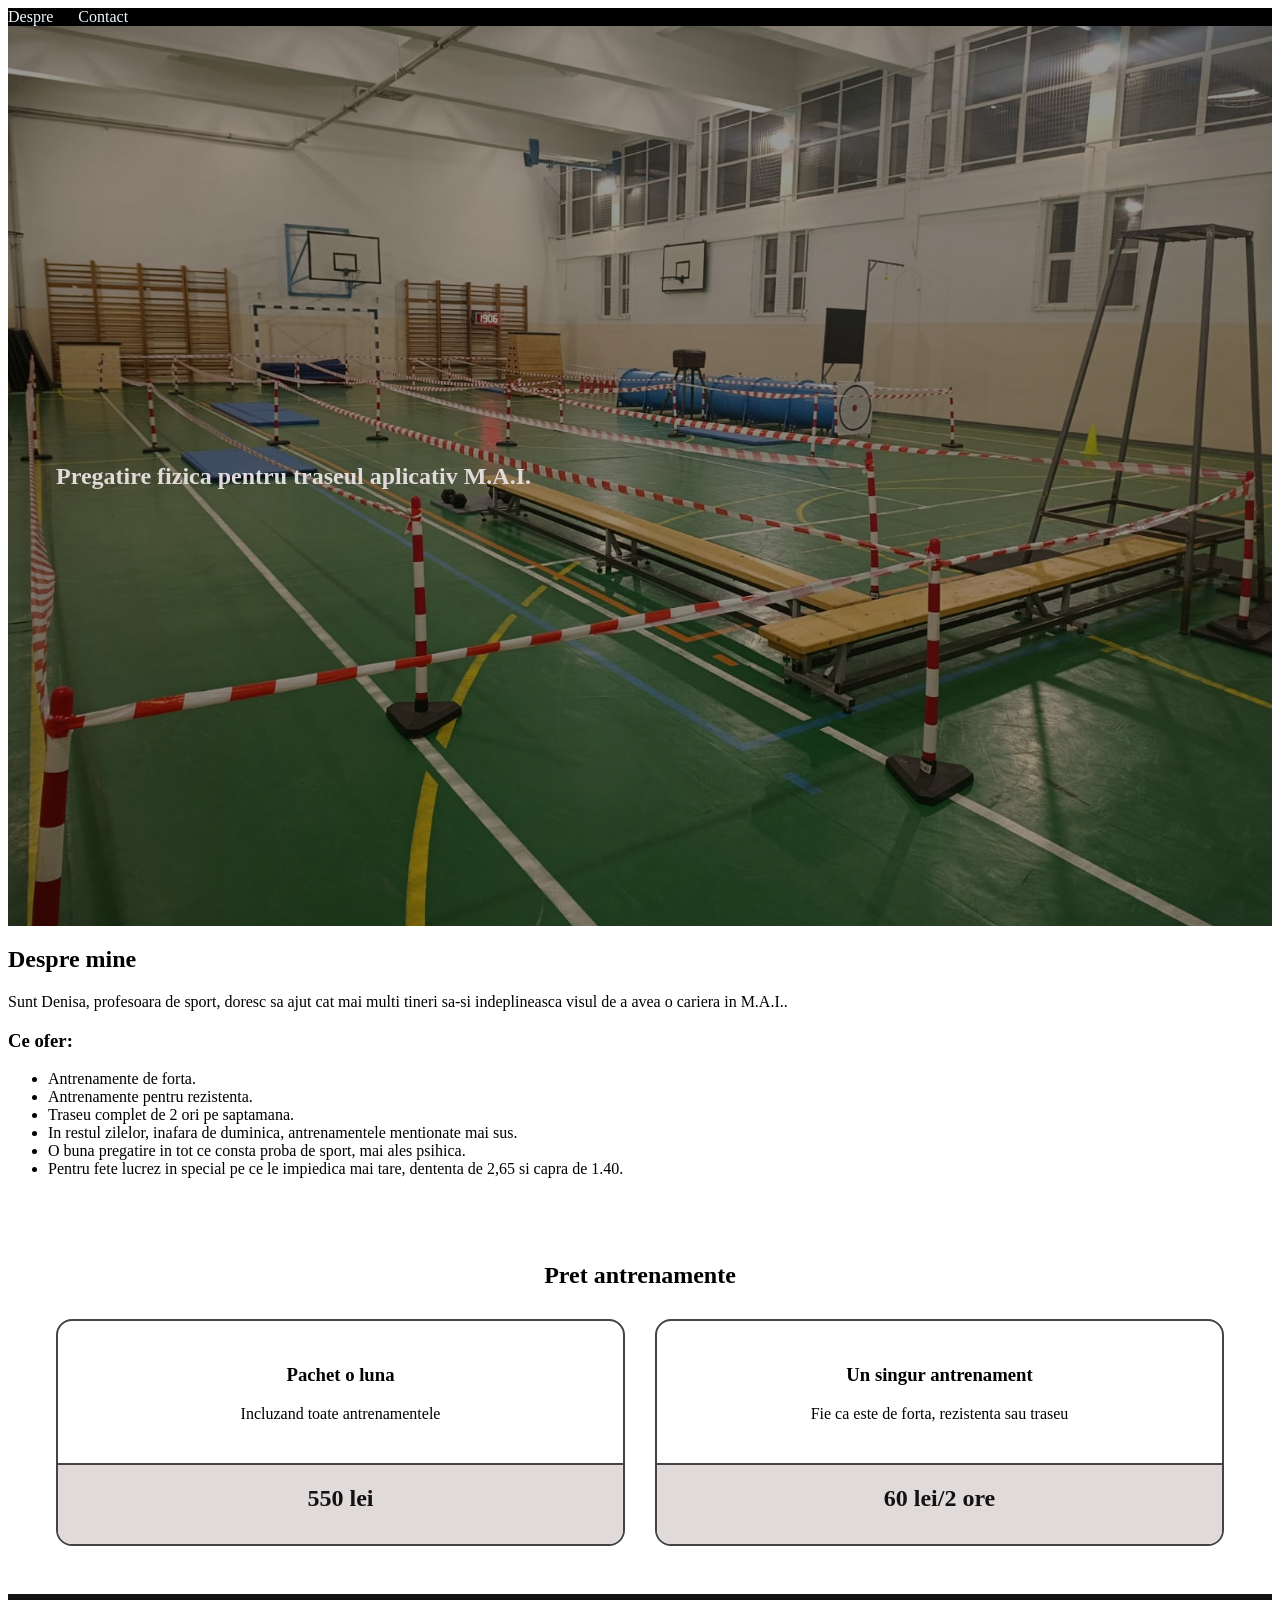
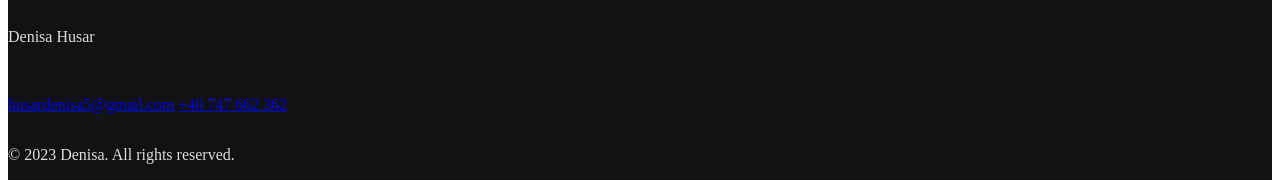
<file: index.html>
<!DOCTYPE html>
<html lang="en">
<head>
    <meta charset="UTF-8">
    <meta name="viewport" content="width=device-width, initial-scale=1.0">
    <title>Pregatire fizica pentru traseul aplicativ M.A.I.</title>
    <link rel="stylesheet" href="style.css">
</head>
<body>
    <header> 
        <nav>
            <a href="despre-antrenamente.html">Despre</a>
            <a href="contact.html">Contact</a>
        </nav>

    </header>
    <main>
        <section class="fundal">
<h1>Pregatire fizica pentru traseul aplicativ M.A.I.</h1>

        </section>
        <section class="despre" id="desprem">
            <h2>Despre mine</h2>
            <div class="despre-continut">
                <div class="despre-text">
                    <p>Sunt Denisa, profesoara de sport, doresc sa ajut cat mai multi tineri sa-si indeplineasca visul de a avea o cariera in M.A.I..</p>
                    <h3>Ce ofer:</h3>
                    <ul>
                        <li>Antrenamente de forta.</li>
                        <li>Antrenamente pentru rezistenta.</li>
                        <li>Traseu complet de 2 ori pe saptamana.</li>
                        <li>In restul zilelor, inafara de duminica, antrenamentele mentionate mai sus.</li>
                        <li>O buna pregatire in tot ce consta proba de sport, mai ales psihica.</li>
                        <li>Pentru fete lucrez in special pe ce le impiedica mai tare, dententa de 2,65 si capra de 1.40.</li>

                    </ul>
                </div>
        
            </div>
        </section>
        <section class="preturi-home" id="preturi">
            <h2>Pret antrenamente</h2>
            <div class="preturi-rand">
                <div class="pret-card">
                    <div class="card-sus">
                        <h3>Pachet o luna</h3>
                        <p>Incluzand toate antrenamentele</p>

                    </div>
                    <div class="card-jos">
                        <p class="pret">550 lei </p>
                    </div>
                </div>
                <div class="pret-card">
                    <div class="card-sus">
                        <h3>Un singur antrenament</h3>
                        <p>Fie ca este de forta, rezistenta sau traseu</p>

                    </div>
                    <div class="card-jos">
                        <p class="pret">60 lei/2 ore </p>
                    </div>
                </div>
            </div>
        </section>
    
    </main>
    <footer id="contact">
        <br><p>Denisa Husar</p>
        <br><p>
            <a href="husardenisa5@gmail.com">husardenisa5@gmail.com</a>
            <a href="tel:+40747662362">+40 747 662 362</a>
        </p>
        <p>&copy; 2023 Denisa. All rights reserved.</p>
    </footer>
</body>
</html>
</file>
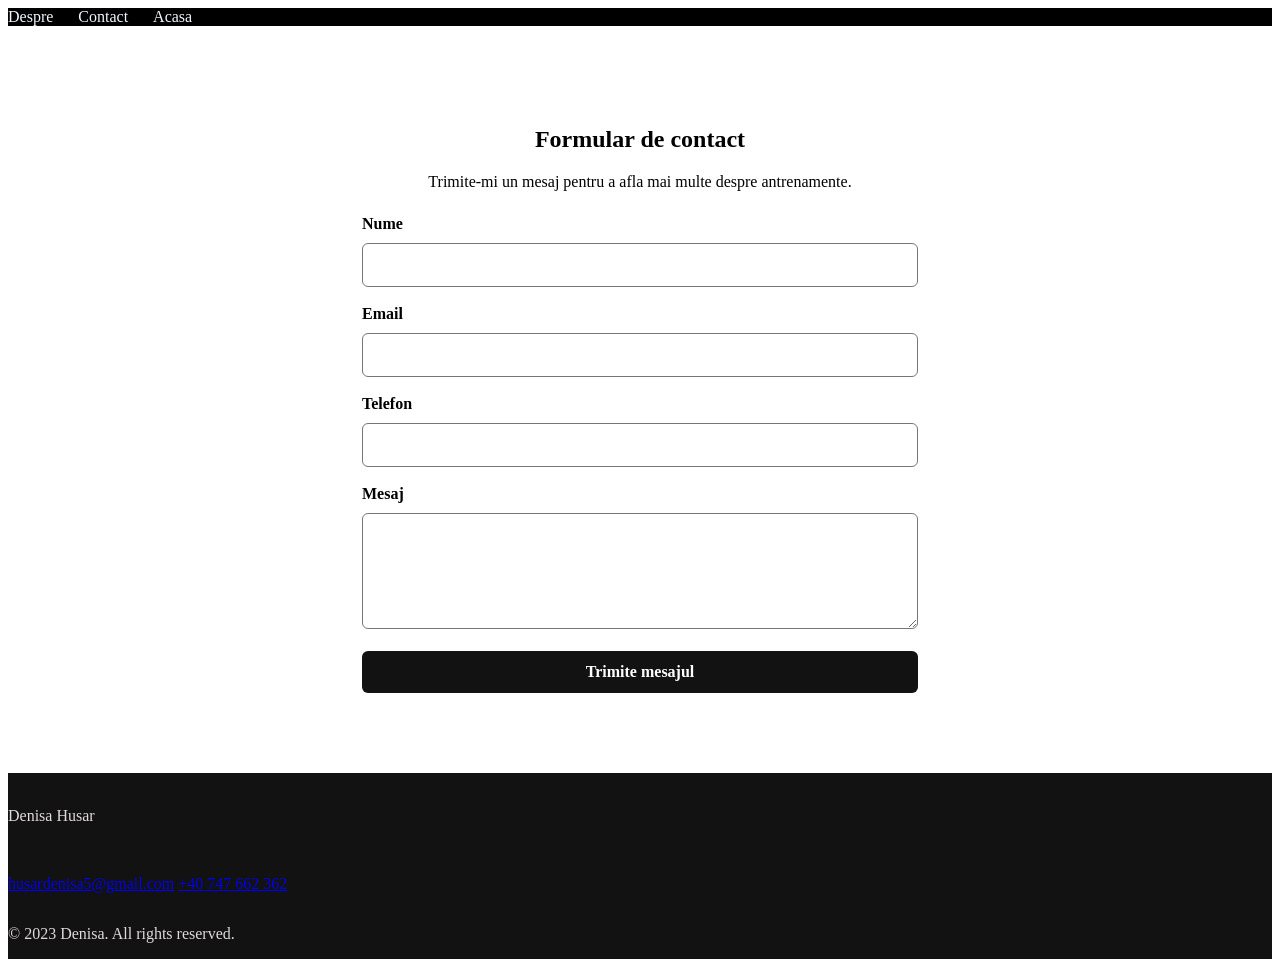
<file: contact.html>
<!DOCTYPE html>
<html lang="ro">
<head>
    <meta charset="UTF-8">
    <meta name="viewport" content="width=device-width, initial-scale=1.0">
    <title>Despre antrenamente</title>
    <link rel="stylesheet" href="style.css">
</head>
<body>
    <header> 
        <nav>
            <a href="index.html#desprem">Despre</a>
            <a href="#contact">Contact</a>
            <a href="index.html">Acasa</a>
        </nav>
    </header>
    <main>
        <section class="contact-section" id="contact">
            <h1>Formular de contact</h1>
            <p>Trimite-mi un mesaj pentru a afla mai multe despre antrenamente.</p>

            <form class="contact-form" action="#" method="post">
                <label for="nume">Nume</label>
                <input type="text" id="nume" name="nume" required>

                <label for="email">Email</label>
                <input type="email" id="email" name="email" required>

                <label for="telefon">Telefon</label>
                <input type="tel" id="telefon" name="telefon">

                <label for="mesaj">Mesaj</label>
                <textarea id="mesaj" name="mesaj" rows="5" required></textarea>

                <button type="submit">Trimite mesajul</button>
            </form>
        </section>
    </main>
    <footer id="contact">
        <br><p>Denisa Husar</p>
        <br><p>
            <a href="husardenisa5@gmail.com">husardenisa5@gmail.com</a>
            <a href="tel:+40747662362">+40 747 662 362</a>
        </p>
        <p>&copy; 2023 Denisa. All rights reserved.</p>
    </footer>
</body>
</html>
</file>
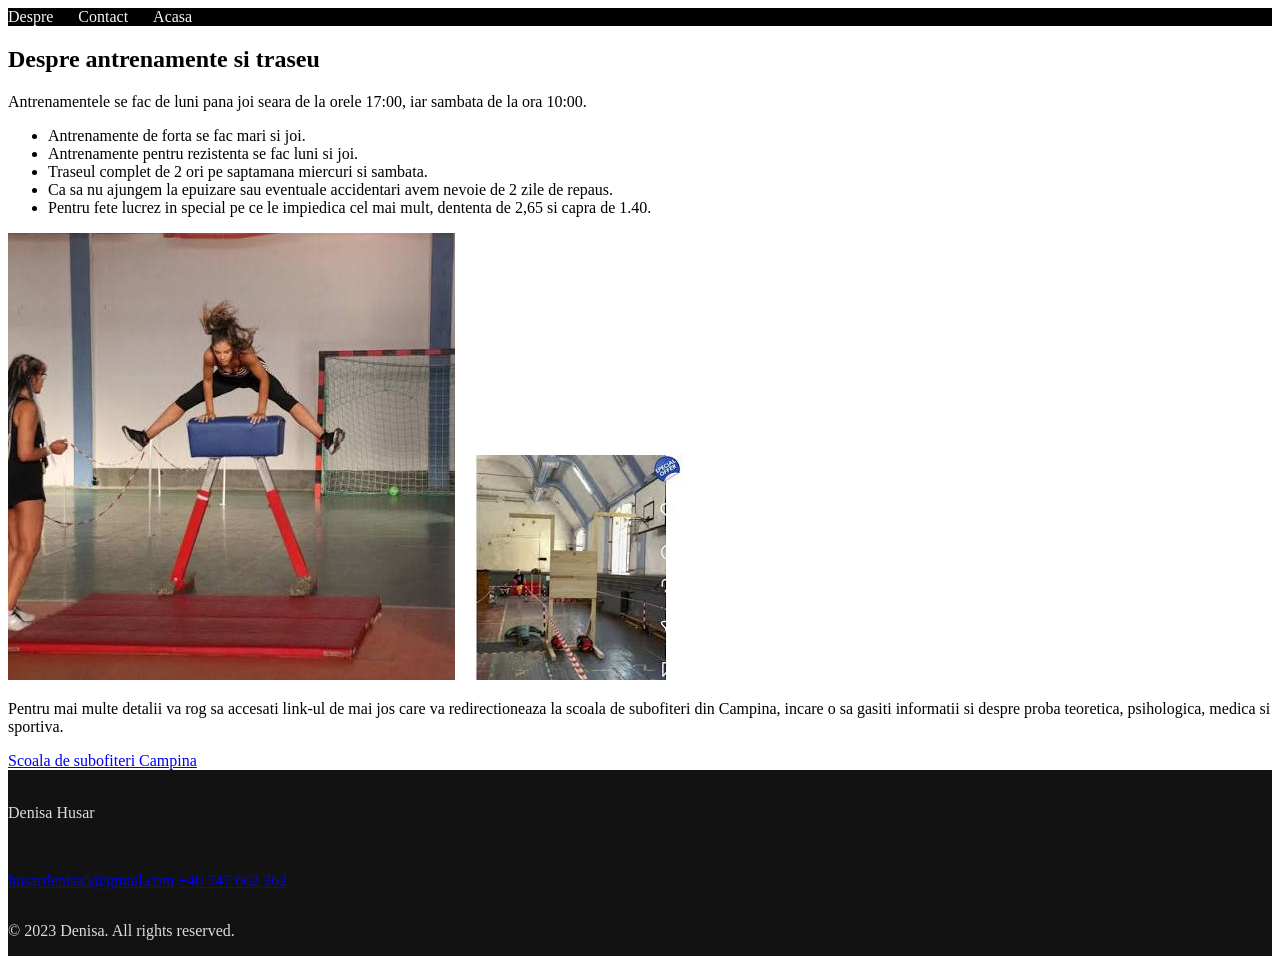
<file: despre-antrenamente.html>
<!DOCTYPE html>
<html lang="en">
<head>
    <meta charset="UTF-8">
    <meta name="viewport" content="width=device-width, initial-scale=1.0">
    <title>Despre antrenamente</title>
<link rel="stylesheet" href="style.css">
</head>
<header> 
        <nav>
            <a href="despre-antrenamente.html">Despre</a>
            <a href="contact.html">Contact</a>
            <a href="index.html">Acasa</a>
        </nav>

    </header>


<body>
    <section class="despre" id="desprem">
            <h2>Despre antrenamente si traseu</h2>
            <div class="despre-continut">
                <div class="despre-text">
                    <p>Antrenamentele se fac de luni pana joi seara de la orele 17:00, iar sambata de la ora 10:00. </p>
                    <ul>
                        <li>Antrenamente de forta se fac mari si joi.</li>
                        <li>Antrenamente pentru rezistenta se fac luni si joi.</li>
                        <li>Traseul complet de 2 ori pe saptamana miercuri si sambata.</li>
                        <li>Ca sa nu ajungem la epuizare sau eventuale accidentari avem nevoie de 2 zile de repaus.</li>
                        
                        <li>Pentru fete lucrez in special pe ce le impiedica cel mai mult, dententa de 2,65 si capra de 1.40.</li>

                    </ul>
                </div>
                <div class="despre-poze">
                    <img src="images.jpeg" alt="Capra de 1,30 m">
                    <img src="images (3).jpeg" alt="Detenta de 2,65 m">
                </div>
            </div>
            <p>Pentru mai multe detalii va rog sa accesati link-ul de mai jos care va redirectioneaza la scoala de subofiteri din Campina, incare o sa gasiti informatii si despre proba teoretica, psihologica, medica si sportiva.</p>
            <a href="https://www.scoalapolitie.ro/traseu-aplicativ-detpag-42" target="_blank">Scoala de subofiteri Campina</a>
        </section>
        <footer id="contact">
        <br><p>Denisa Husar</p>
        <br><p>
            <a href="husardenisa5@gmail.com">husardenisa5@gmail.com</a>
            <a href="tel:+40747662362">+40 747 662 362</a>
        </p>
        <p>&copy; 2023 Denisa. All rights reserved.</p>
    </footer>
    
</body>
</html>
</file>
<file: style.css>
header{
    background-color: black;
    display:flex;
    justify-content: space-between;
    gap: 30px;
    align-items: center;
}
nav{
    display:flex;
    gap: 25px;
}

nav a{

    color: aliceblue;
    text-decoration: none;
}
.fundal{
    min-height: 100vh;
    box-sizing: border-box;
    padding: 48px;
    display: flex;
    flex-direction: column;
    justify-content: center;
    background: linear-gradient(rgba(0,0,0,0.4),rgba(0,0,0,0.4)),
    url("traseu.jpeg");
    background-size: cover;
    background-position: center;
    background-repeat: no-repeat;
    color: #e1dada ;
}
.desre-poza{
    flex: 0 1 420px;
    display: flex;
    gap: 12px;
    padding: 8px;
    border: 2px solid #e1dada;
    border-radius: 8px;
}
.despre-poza img{
    display: block;
    width: calc(50% - 6px);
    height: auto;
    border-radius: 4px;
}
.preturi-home{
    padding: 48px;
    text-align: center;
}
.preturi-rand{
    display: flex;
    gap: 30px;
    margin-top: 30px;
}
.pret-card{
    flex: 1;
    display: flex;
    flex-direction: column;
    border: 2px solid #444;
    border-radius: 16px;
    overflow: hidden;
    text-align: center;
}
.card-sus{
    flex: 1;
    padding: 24px;
}
.card-jos{
    background: #e1dada;
    color: #121212;
    padding: 20px;
    border-top: 2px solid #444;
}
.pret{
    font-size: 1.5rem;
    font-weight: bold;
    margin: 0 0 12px;
}
.contact-section{
    max-width: 620px;
    margin: 48px auto;
    padding: 32px;
    box-sizing: border-box;
}
.contact-section h1,
.contact-section > p{
    text-align: center;
}
.contact-form{
    display: flex;
    flex-direction: column;
    gap: 10px;
}
.contact-form label{
    font-weight: bold;
    margin-top: 8px;
}
.contact-form input,
.contact-form textarea{
    width: 100%;
    box-sizing: border-box;
    padding: 12px;
    border: 1px solid #777;
    border-radius: 6px;
    font: inherit;
}
.contact-form button{
    margin-top: 12px;
    padding: 12px 20px;
    border: 0;
    border-radius: 6px;
    background: #121212;
    color: white;
    font: inherit;
    font-weight: bold;
    cursor: pointer;
}
.contact-form button:hover{
    background: #444;
}
footer{
    display: flex;
    flex-direction: column;
    justify-content: center;
    background: #121212;
    color: #e1dada;
}
</file>
